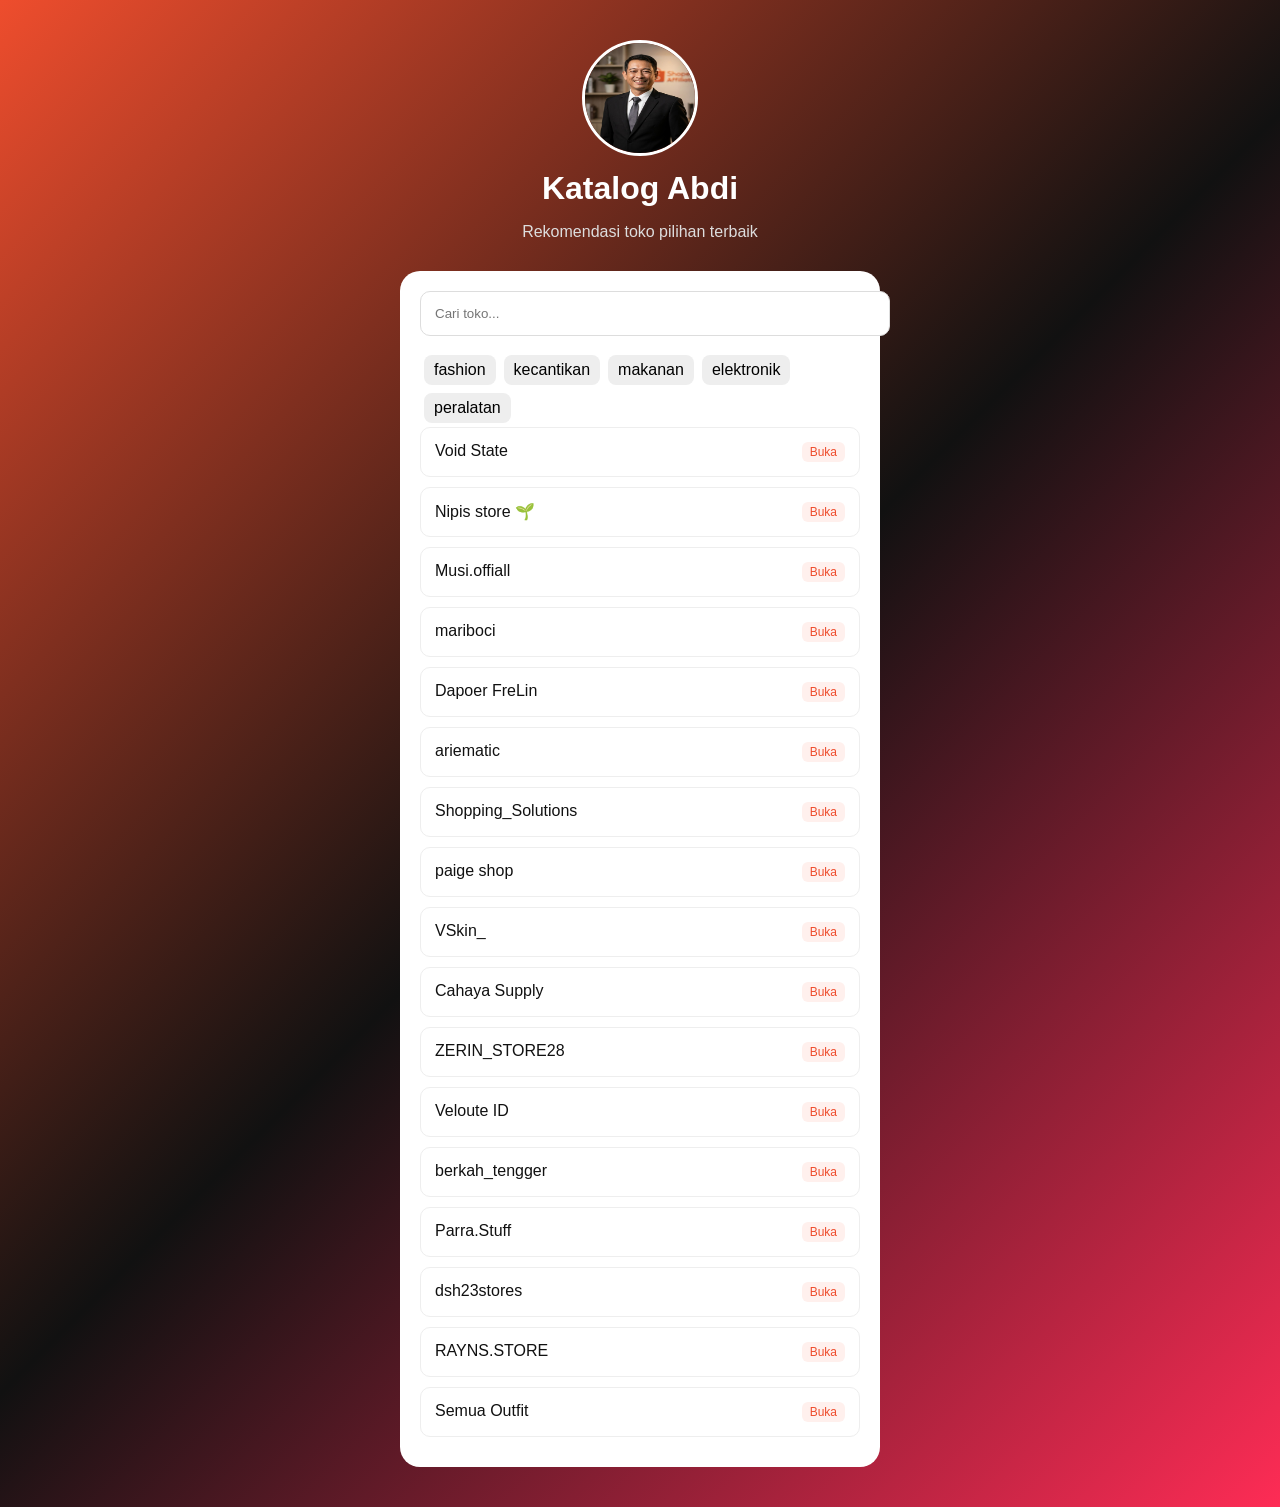
<file: index.html>
<!DOCTYPE html>
<html lang="id">
<head>

<meta charset="UTF-8">
<meta name="viewport" content="width=device-width,initial-scale=1">

<title>Katalog Shopee | link.abdisyaif.com</title>

<link rel="stylesheet" href="style.css">

<!-- Google tag (gtag.js) -->
<script async src="https://www.googletagmanager.com/gtag/js?id=G-B2GKVCV0RV"></script>
<script>
  window.dataLayer = window.dataLayer || [];
  function gtag(){dataLayer.push(arguments);}
  gtag('js', new Date());

  gtag('config', 'G-B2GKVCV0RV');
</script>

</head>

<body>

<div class="container">

<div class="profile">

<img src="profile-img.jpg">

<h1>Katalog Abdi</h1>

<p>Rekomendasi toko pilihan terbaik</p>

</div>

<div class="card">

<input id="search" placeholder="Cari toko..." class="search">

<div id="categories"></div>

<div id="shop-list"></div>

<button id="loadMore" class="load">Load More</button>

</div>

</div>

<script src="script.js"></script>

</body>
</html>
</file>
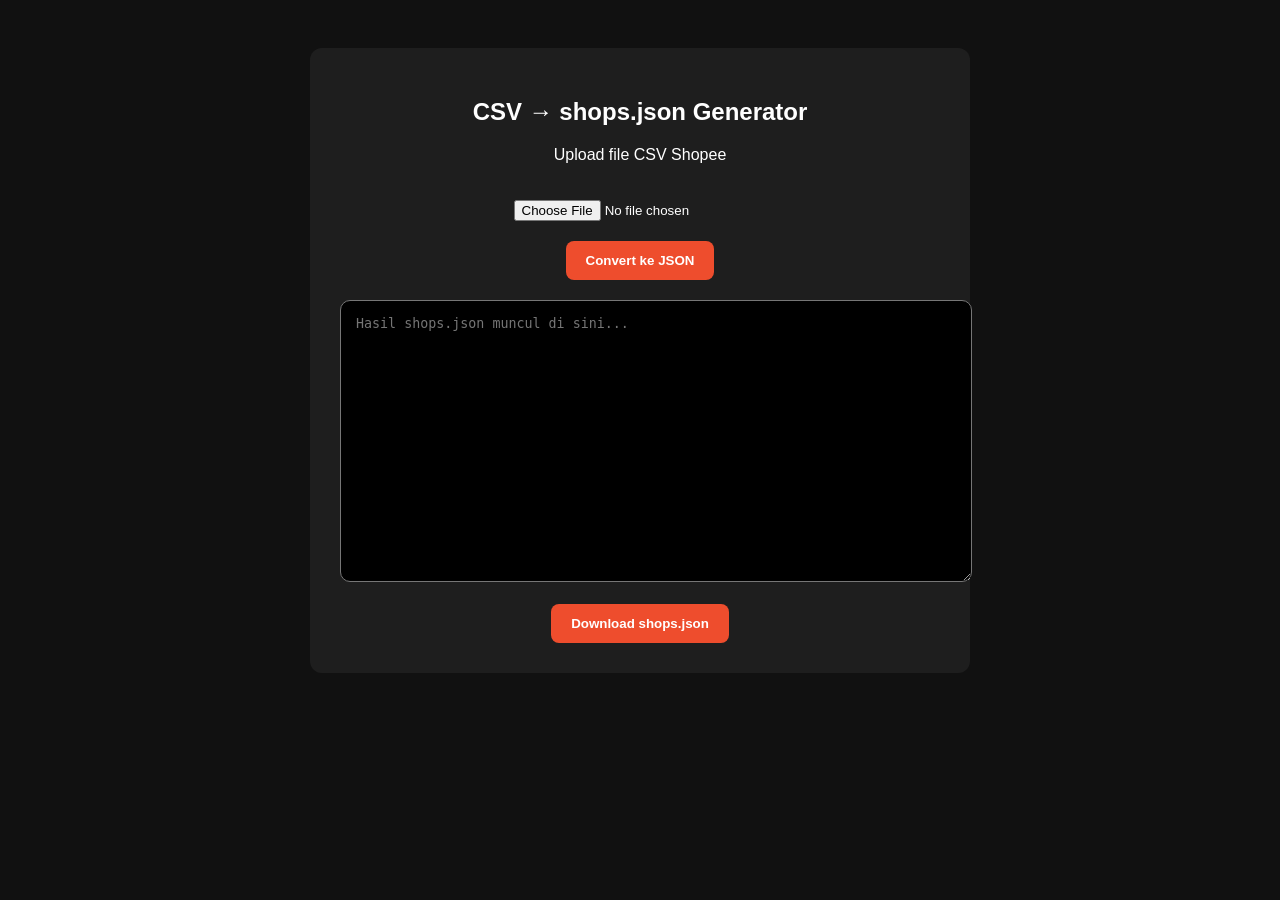
<file: generator.html>
<!DOCTYPE html>
<html lang="id">
<head>

<meta charset="UTF-8">
<meta name="viewport" content="width=device-width,initial-scale=1">

<title>CSV → shops.json Generator</title>

<style>

body{
font-family:Arial;
background:#111;
color:white;
padding:40px;
text-align:center;
}

.box{
max-width:600px;
margin:auto;
background:#1e1e1e;
padding:30px;
border-radius:12px;
}

input{
margin:20px 0;
}

button{
padding:12px 20px;
background:#ee4d2d;
border:none;
color:white;
font-weight:bold;
border-radius:8px;
cursor:pointer;
}

textarea{
width:100%;
height:250px;
margin-top:20px;
background:#000;
color:#0f0;
padding:15px;
border-radius:10px;
font-family:monospace;
}

</style>

</head>

<body>

<div class="box">

<h2>CSV → shops.json Generator</h2>

<p>Upload file CSV Shopee</p>

<input type="file" id="csvFile">

<br>

<button onclick="convert()">Convert ke JSON</button>

<textarea id="result" placeholder="Hasil shops.json muncul di sini..."></textarea>

<br><br>

<button onclick="download()">Download shops.json</button>

</div>

<script>

let jsonData=[]

function convert(){

const file=document.getElementById("csvFile").files[0]

if(!file){
alert("Upload file CSV dulu")
return
}

const reader=new FileReader()

reader.onload=function(e){

const lines=e.target.result.split("\n")

jsonData=[]

for(let i=1;i<lines.length;i+=2){

const nameLine=lines[i]
const linkLine=lines[i+1]

if(!nameLine||!linkLine)continue

const name=nameLine.split(",")[0].replace(/"/g,"").trim()

if(!linkLine.includes(";"))continue

const link=linkLine.split(";")[1].trim()

jsonData.push({name:name,link:link})

}

const jsonText=JSON.stringify(jsonData,null,2)

document.getElementById("result").value=jsonText

}

reader.readAsText(file)

}

function download(){

const blob=new Blob(
[JSON.stringify(jsonData,null,2)],
{type:"application/json"}
)

const a=document.createElement("a")

a.href=URL.createObjectURL(blob)

a.download="shops.json"

a.click()

}

</script>

</body>
</html>
</file>
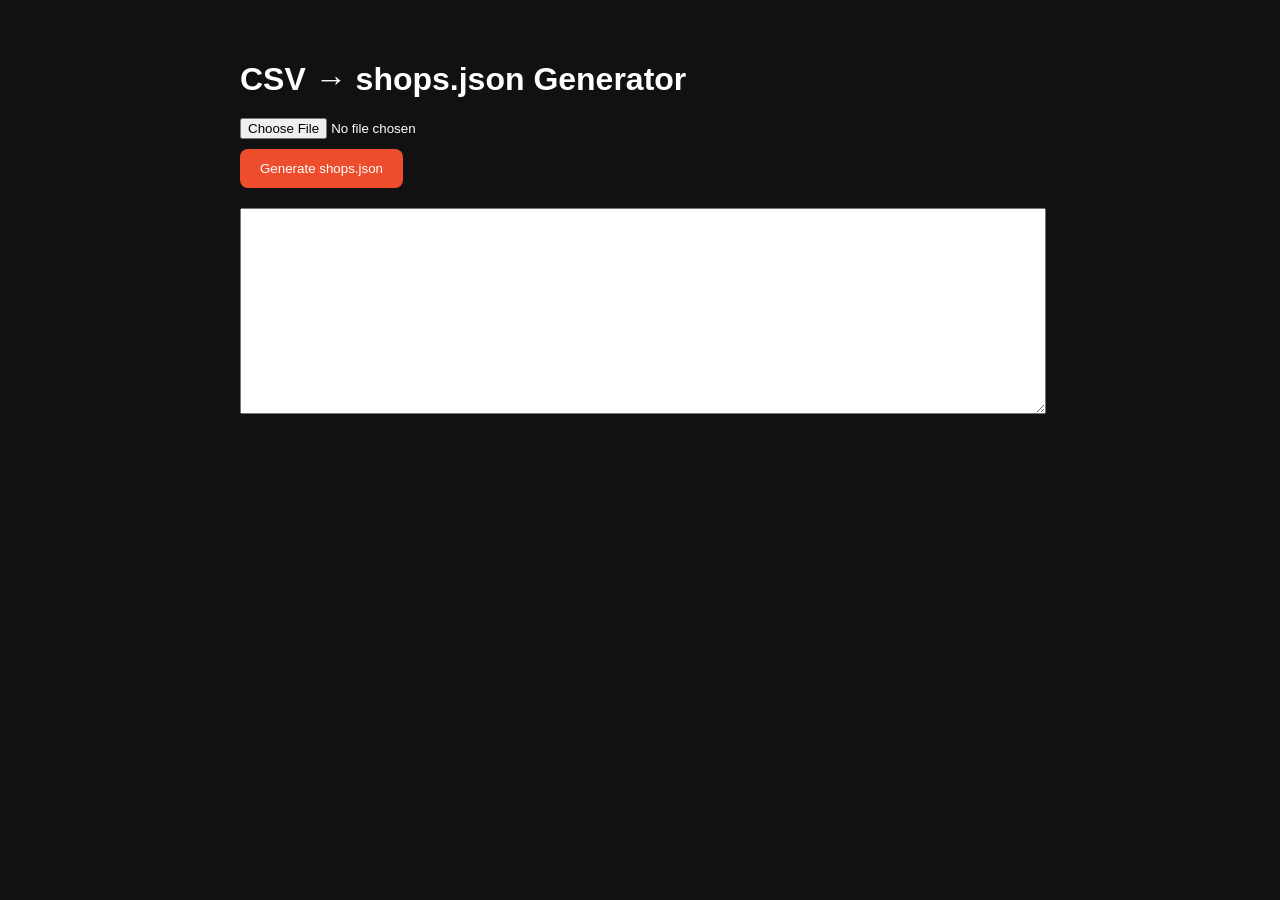
<file: katalog-tools/generator.html>
<!DOCTYPE html>
<html lang="id">
<head>

<meta charset="UTF-8">
<meta name="viewport" content="width=device-width,initial-scale=1">

<title>Generator Shopee Catalog</title>

<style>

body{
font-family:Arial;
background:#111;
color:white;
padding:40px;
max-width:800px;
margin:auto;
}

h1{
margin-bottom:20px;
}

button{
padding:12px 20px;
border:none;
background:#ee4d2d;
color:white;
border-radius:8px;
cursor:pointer;
margin-top:10px;
}

textarea{
width:100%;
height:200px;
margin-top:20px;
}

</style>

</head>

<body>

<h1>CSV → shops.json Generator</h1>

<input type="file" id="csvFile">

<br>

<button onclick="processCSV()">
Generate shops.json
</button>

<textarea id="output"></textarea>

<script src="generator.js"></script>

</body>
</html>
</file>
<file: style.css>
body{
font-family:Arial;
margin:0;
background:linear-gradient(135deg,#ee4d2d,#111,#fe2c55);
}

.container{
max-width:480px;
margin:auto;
padding:40px 20px;
}

.profile{
text-align:center;
margin-bottom:30px;
}

.profile img{
width:110px;
height:110px;
border-radius:50%;
border:3px solid white;
}

.profile h1{
color:white;
margin:10px 0;
}

.profile p{
color:#ddd;
}

.card{
background:white;
padding:20px;
border-radius:20px;
}

.search{
width:100%;
padding:14px;
border-radius:10px;
border:1px solid #ddd;
margin-bottom:15px;
}

.link{
display:flex;
justify-content:space-between;
padding:14px;
border-radius:10px;
border:1px solid #eee;
margin-bottom:10px;
text-decoration:none;
color:#111;
}

.link:hover{
border-color:#ee4d2d;
}

.badge{
background:#fff0ed;
color:#ee4d2d;
padding:3px 8px;
border-radius:6px;
font-size:12px;
}

.category{
display:inline-block;
background:#eee;
padding:6px 10px;
margin:4px;
border-radius:8px;
cursor:pointer;
}

.category:hover{
background:#ee4d2d;
color:white;
}

.load{
width:100%;
padding:12px;
background:#ee4d2d;
color:white;
border:none;
border-radius:10px;
margin-top:10px;
cursor:pointer;
}
</file>
